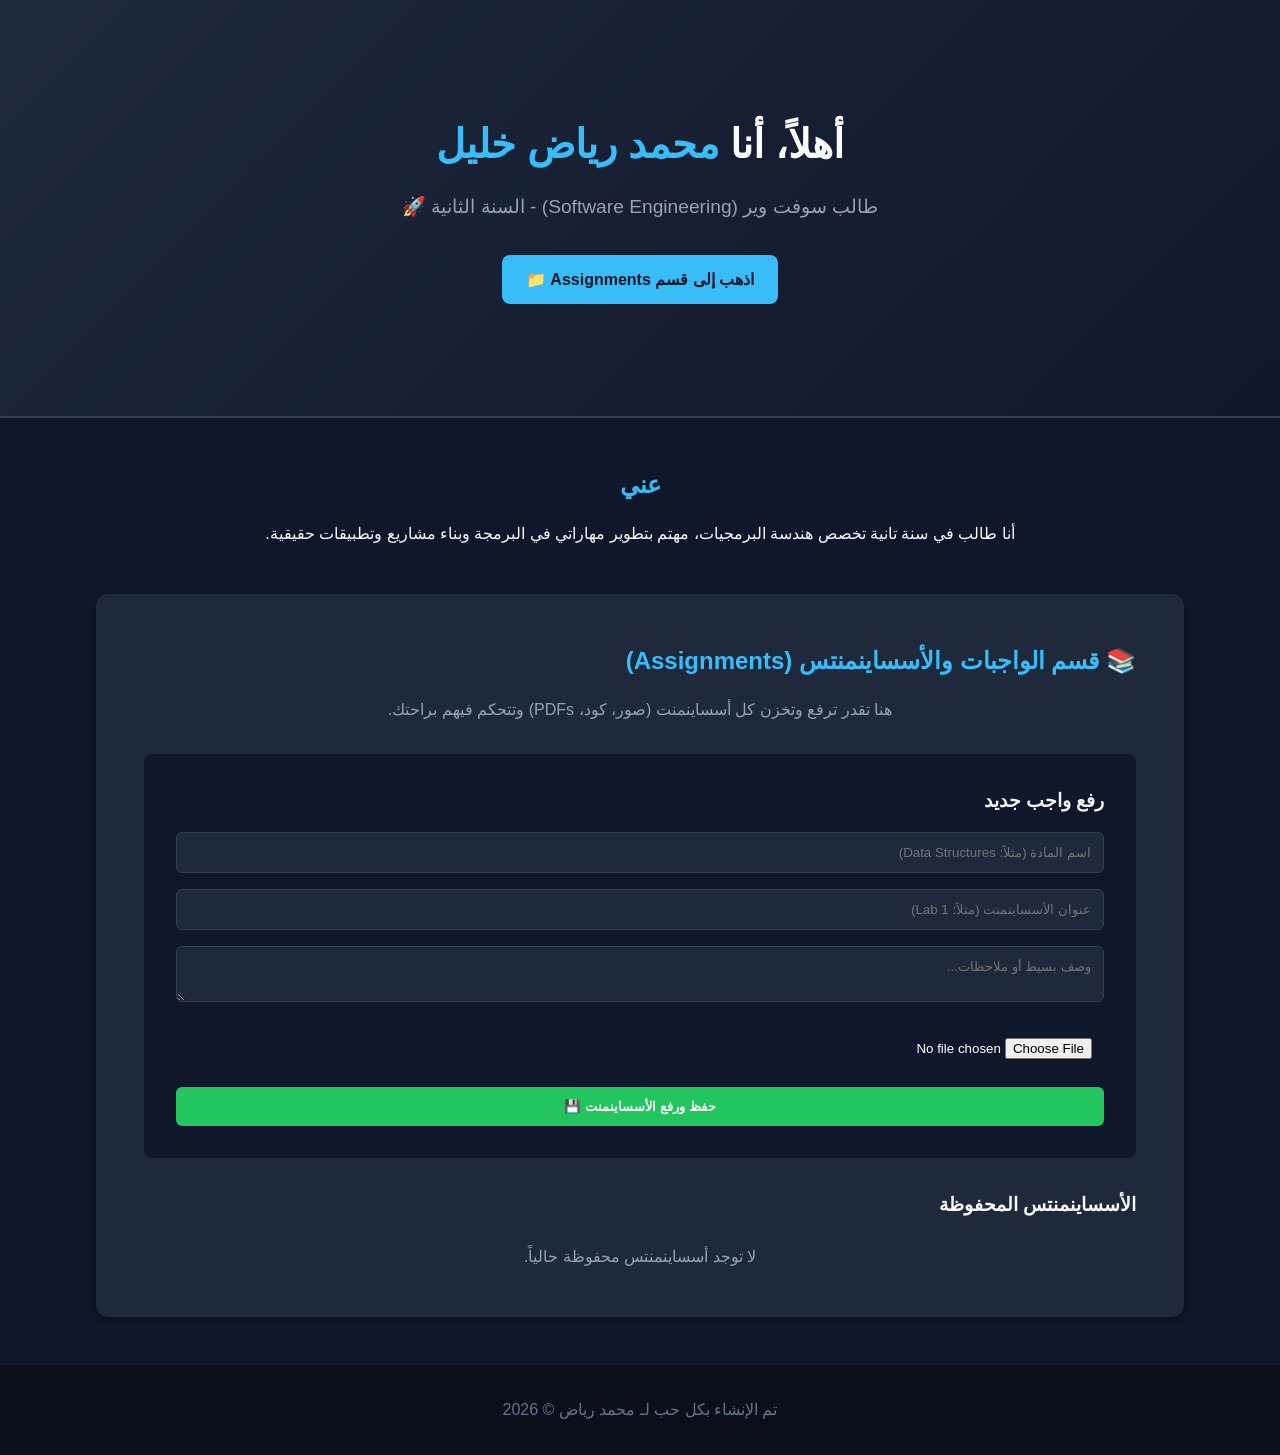
<file: index.html>
<!DOCTYPE html>
<html lang="ar" dir="rtl">

<head>
    <meta charset="UTF-8">
    <meta name="viewport" content="width=device-width, initial-scale=1.0">
    <title>محمد رياض - Portfolio</title>
    <link rel="stylesheet" href="style.css">
</head>

<body>

    <!-- الهيدر والواجهة الرئيسية -->
    <header class="hero">
        <div class="container">
            <h1>أهلاً، أنا <span class="highlight">محمد رياض خليل </span></h1>
            <p>طالب سوفت وير (Software Engineering) - السنة الثانية 🚀</p>
            <a href="#assignments" class="btn">اذهب إلى قسم Assignments 📁</a>
        </div>
    </header>

    <!-- نبذة عني -->
    <section class="about container">
        <h2>عني</h2>
        <p>أنا طالب في سنة تانية تخصص هندسة البرمجيات، مهتم بتطوير مهاراتي في البرمجة وبناء مشاريع وتطبيقات حقيقية.</p>
    </section>

    <!-- قسم الأسساينمنتس (الأهم) -->
    <section id="assignments" class="assignments-section container">
        <h2>📚 قسم الواجبات والأسساينمنتس (Assignments)</h2>
        <p class="section-desc">هنا تقدر ترفع وتخزن كل أسساينمنت (صور، كود، PDFs) وتتحكم فيهم براحتك.</p>

        <!-- نموذج رفع الأسساينمنت -->
        <div class="upload-card">
            <h3>رفع واجب جديد</h3>
            <form id="assignmentForm">
                <input type="text" id="subjectName" placeholder="اسم المادة (مثلاً: Data Structures)" required>
                <input type="text" id="assignmentTitle" placeholder="عنوان الأسساينمنت (مثلاً: Lab 1)" required>
                <textarea id="assignmentDesc" placeholder="وصف بسيط أو ملاحظات..."></textarea>
                <input type="file" id="assignmentFile" required>
                <button type="submit" class="btn-submit">حفظ ورفع الأسساينمنت 💾</button>
            </form>
        </div>

        <!-- قائمة الأسساينمنتس المرفوعة -->
        <div class="assignments-list">
            <h3>الأسساينمنتس المحفوظة</h3>
            <div id="containerList" class="grid-list">
                <!-- هيتم إضافة الأسساينمنتس هنا تلقائياً -->
            </div>
        </div>
    </section>

    <!-- الفوتر -->
    <footer>
        <p>تم الإنشاء بكل حب لـ محمد رياض &copy; 2026</p>
    </footer>

    <script src="script.js"></script>
</body>

</html>
</file>
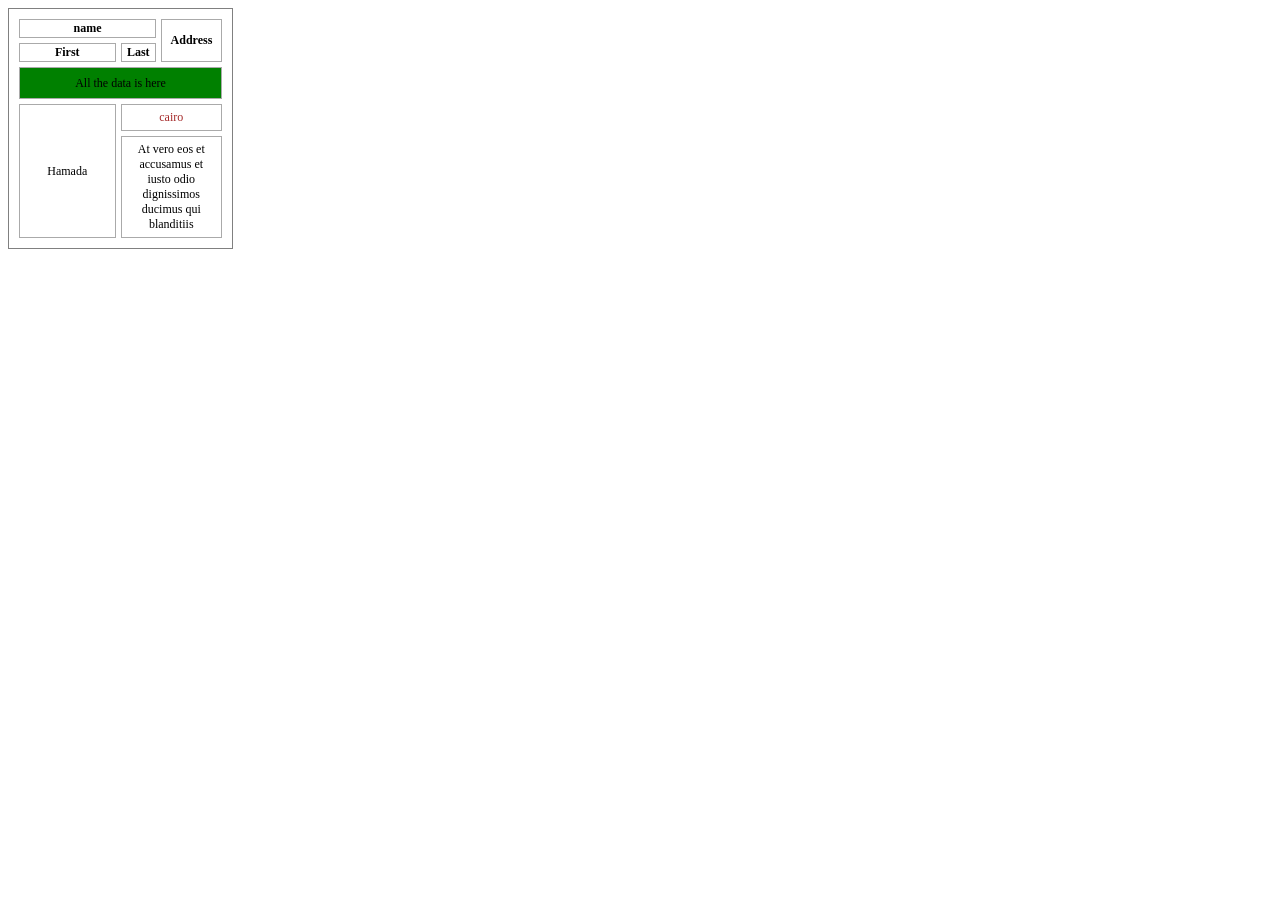
<file: table.html>
<!DOCTYPE html>
<html>

<head>
    <title>Task 2</title>
    <style>
        body {
            font-family: "Times New Roman", serif;
        }

        table {
            width: 225px;
            height: 215px;
            border: 1px solid gray;
            padding: 5px;
            border-spacing: 5px;
            text-align: center;
            font-size: 12px;
        }

        td {
            border: 1px solid #aaa;
            padding: 5px;
        }

        .green {
            background-color: green;
            color: black;
            height: 20px;
        }

        .cairo {
            color: brown;
        }

        .hamada {
            width: 50%;
        }
    </style>
</head>

<body>

    <table>
        <tr>
            <th colspan="2" style="border: 1px solid #aaa;">name</th>
            <th rowspan="2" style="border: 1px solid #aaa;">Address</th>
        </tr>

        <tr>
            <th style="border: 1px solid #aaa;">First</th>
            <th style="border: 1px solid #aaa;">Last</th>
        </tr>

        <tr>
            <td colspan="3" class="green">All the data is here</td>
        </tr>

        <tr>
            <td rowspan="2" class="hamada">Hamada</td>
            <td colspan="2" class="cairo">cairo</td>
        </tr>

        <tr>
            <td colspan="2">
                At vero eos et accusamus et iusto odio dignissimos ducimus qui blanditiis
            </td>
        </tr>
    </table>

</body>

</html>
</file>
<file: style.css>
* {
    margin: 0;
    padding: 0;
    box-sizing: border-box;
    font-family: 'Segoe UI', Tahoma, Geneva, Verdana, sans-serif;
}

body {
    background-color: #0f172a;
    color: #f8fafc;
    line-height: 1.6;
}

.container {
    width: 85%;
    max-width: 1100px;
    margin: auto;
    padding: 2rem 0;
}

.hero {
    background: linear-gradient(135deg, #1e293b, #0f172a);
    text-align: center;
    padding: 5rem 1rem;
    border-bottom: 2px solid #334155;
}

.hero h1 {
    font-size: 2.5rem;
    margin-bottom: 1rem;
}

.highlight {
    color: #38bdf8;
}

.hero p {
    font-size: 1.2rem;
    color: #94a3b8;
    margin-bottom: 2rem;
}

.btn {
    display: inline-block;
    background: #38bdf8;
    color: #0f172a;
    padding: 0.75rem 1.5rem;
    border-radius: 8px;
    text-decoration: none;
    font-weight: bold;
    transition: 0.3s;
}

.btn:hover {
    background: #0ea5e9;
}

.about {
    text-align: center;
    padding: 3rem 0;
}

.about h2,
.assignments-section h2 {
    color: #38bdf8;
    margin-bottom: 1rem;
}

.assignments-section {
    background: #1e293b;
    padding: 3rem;
    border-radius: 12px;
    margin-bottom: 3rem;
    box-shadow: 0 4px 6px rgba(0, 0, 0, 0.3);
}

.section-desc {
    color: #94a3b8;
    margin-bottom: 2rem;
    text-align: center;
}

.upload-card {
    background: #0f172a;
    padding: 2rem;
    border-radius: 8px;
    margin-bottom: 2rem;
}

.upload-card h3 {
    margin-bottom: 1rem;
    color: #f1f5f9;
}

form input,
form textarea {
    width: 100%;
    padding: 0.75rem;
    margin-bottom: 1rem;
    background: #1e293b;
    border: 1px solid #334155;
    border-radius: 6px;
    color: #fff;
}

form input[type="file"] {
    background: transparent;
    border: none;
}

.btn-submit {
    background: #22c55e;
    color: white;
    border: none;
    padding: 0.75rem 1.5rem;
    border-radius: 6px;
    cursor: pointer;
    font-weight: bold;
    width: 100%;
}

.btn-submit:hover {
    background: #16a34a;
}

.grid-list {
    display: grid;
    grid-template-columns: repeat(auto-fit, minmax(280px, 1fr));
    gap: 1.5rem;
    margin-top: 1.5rem;
}

.assignment-item {
    background: #0f172a;
    padding: 1.5rem;
    border-radius: 8px;
    border-right: 4px solid #38bdf8;
}

.assignment-item h4 {
    color: #38bdf8;
    margin-bottom: 0.5rem;
}

.assignment-item p {
    color: #cbd5e1;
    font-size: 0.9rem;
    margin-bottom: 0.5rem;
}

.item-actions {
    display: flex;
    gap: 10px;
    margin-top: 1rem;
    align-items: center;
}

.btn-download {
    background: #0ea5e9;
    color: #0f172a;
    padding: 0.4rem 0.8rem;
    border-radius: 6px;
    text-decoration: none;
    font-size: 0.85rem;
    font-weight: bold;
}

.btn-download:hover {
    background: #38bdf8;
}

.btn-delete {
    background: #ef4444;
    color: white;
    border: none;
    padding: 0.4rem 0.8rem;
    border-radius: 6px;
    cursor: pointer;
    font-size: 0.85rem;
    font-weight: bold;
}

.btn-delete:hover {
    background: #dc2626;
}

footer {
    text-align: center;
    padding: 2rem;
    background: #0b0f19;
    color: #64748b;
}
</file>
